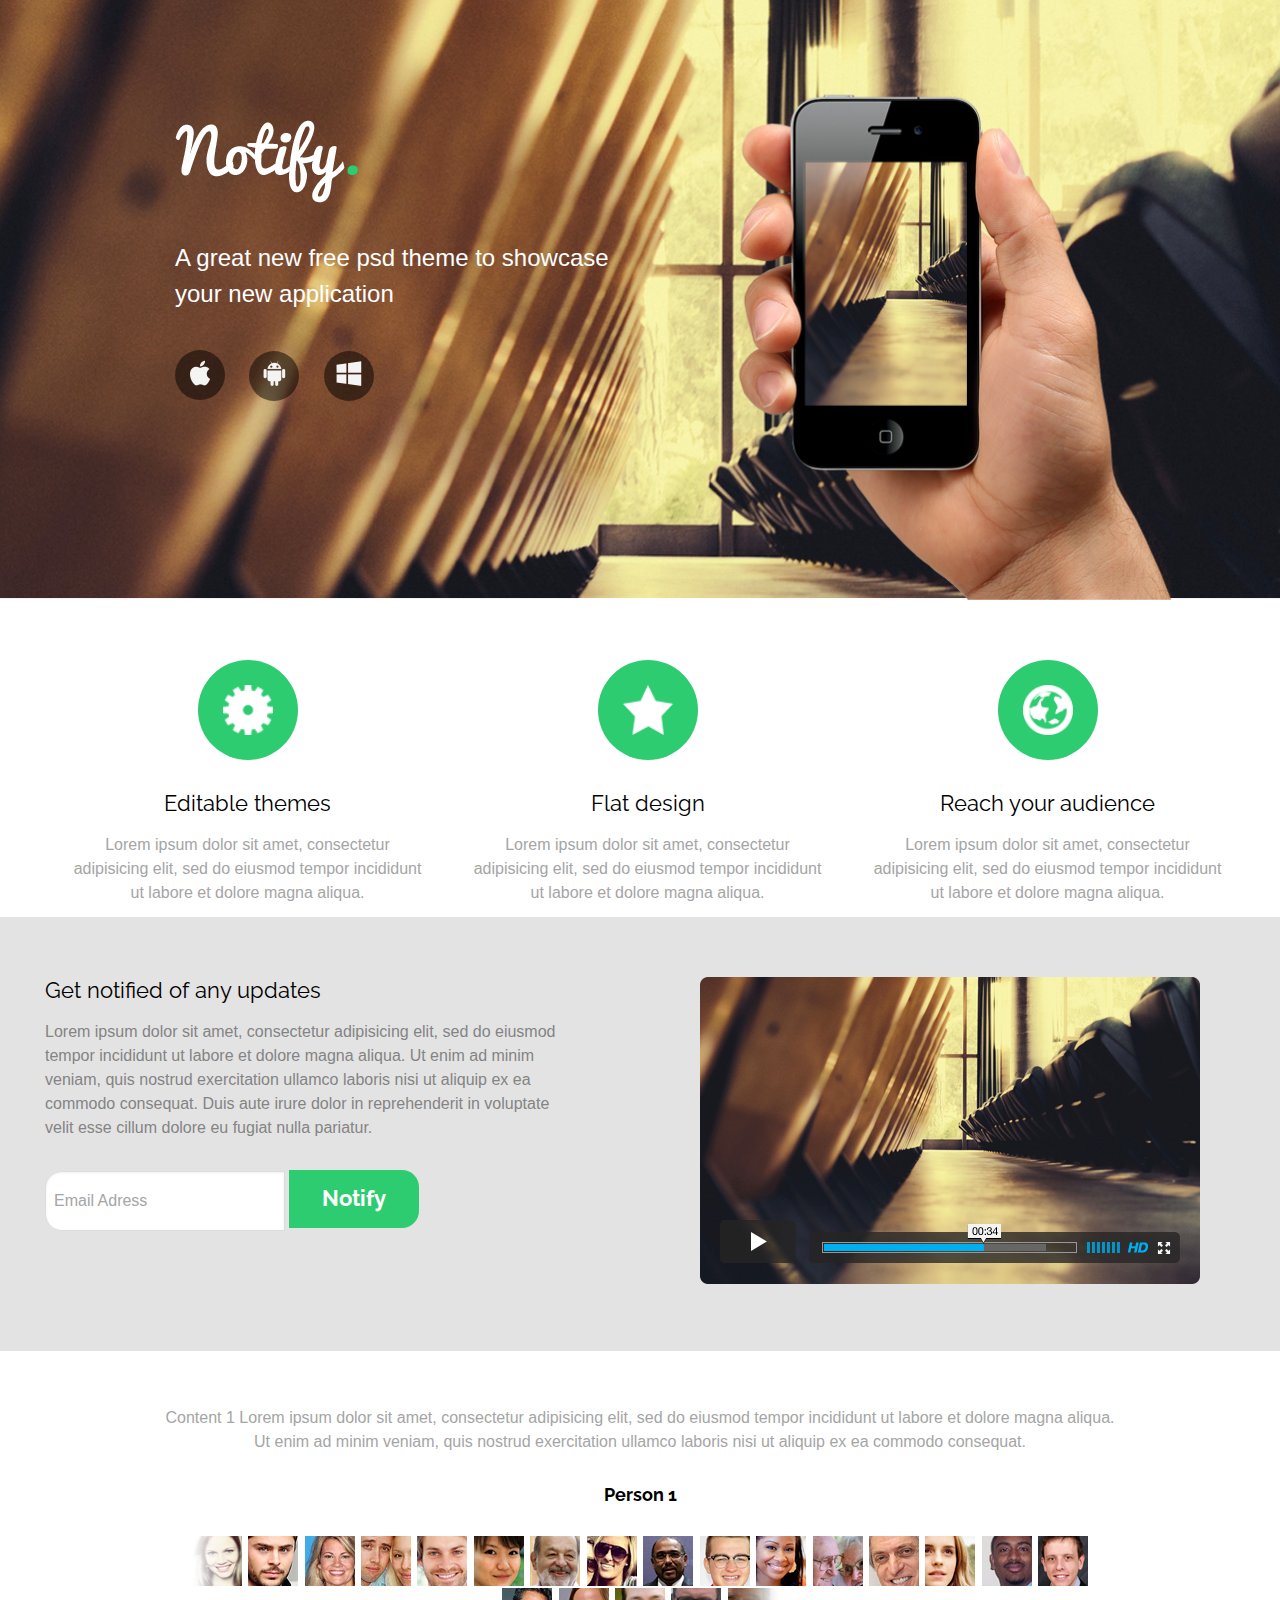
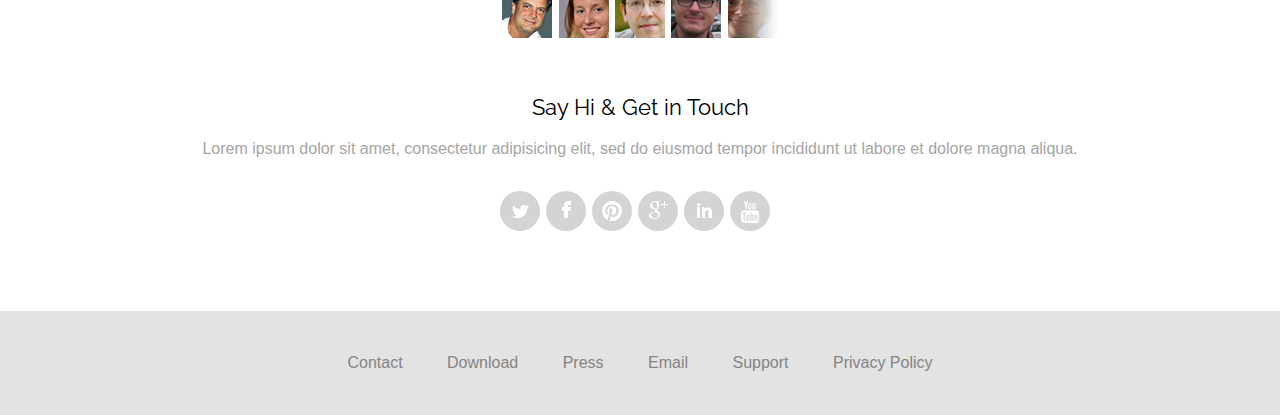
<file: index.html>
<!DOCTYPE html>
<html lang="en">

<head>
  <meta charset="utf-8">
  <meta http-equiv="X-UA-Compatible" content="IE=edge">
  <meta name="viewport" content="width=device-width, initial-scale=1">
  <title></title>
  <link href='https://fonts.googleapis.com/css?family=Raleway:600' rel='stylesheet' type='text/css'>
  <link rel="stylesheet" href="https://maxcdn.bootstrapcdn.com/bootstrap/3.3.5/css/bootstrap.min.css">
  <link rel="stylesheet" href="https://maxcdn.bootstrapcdn.com/font-awesome/4.4.0/css/font-awesome.min.css">
  <link rel="stylesheet" href="styles/style.css" media="screen" title="no title" charset="utf-8">
  <!--[if lt IE 9]>
      <script src="https://oss.maxcdn.com/libs/html5shiv/3.7.2/html5shiv.js"></script>
      <script src="https://oss.maxcdn.com/libs/respond.js/1.4.2/respond.min.js"></script>
    <![endif]-->
</head>

<body>

  <!-- start of header section  -->

  <header>

    <div class="container">
      <div class="left">

        <div class="logo">
          <img src="img/Notify.png" alt="notify logo" />
        </div>

        <p>
          A great new free psd theme to showcase your new application
        </p>

        <div class="container">
          <a href="#">
            <img src="img/apple-icon.png" alt="" />
          </a>
          <a href="#">
            <img src="img/android-icon.png" alt="" />
          </a>
          <a href="#">
            <img src="img/windows-icon.png" alt="" />
          </a>
        </div>

      </div>

    </div>

  </header>

  <!-- end of header section  -->

  <!-- start of features section -->

  <section class="features">
    <div class="row">
      <div class="features-container">

        <div class="col-sm-4">
          <div class="img">
            <img src="img/1.png" alt="" />
          </div>
          <h3>Editable themes</h3>
          <p>
            Lorem ipsum dolor sit amet, consectetur adipisicing elit, sed do eiusmod tempor incididunt ut labore et dolore magna aliqua.
          </p>
        </div>

        <div class="col-sm-4">
          <div class="img">
            <img src="img/2.png" alt="" />
          </div>
          <h3>Flat design</h3>
          <p>
            Lorem ipsum dolor sit amet, consectetur adipisicing elit, sed do eiusmod tempor incididunt ut labore et dolore magna aliqua.
          </p>
        </div>


        <div class="col-sm-4">
          <div class="img">
            <img src="img/3.png" alt="" />
          </div>
          <h3>Reach your audience</h3>
          <p>
            Lorem ipsum dolor sit amet, consectetur adipisicing elit, sed do eiusmod tempor incididunt ut labore et dolore magna aliqua.
          </p>
        </div>


      </div>
    </div>
  </section>

  <!-- end of features section -->

  <!-- start of notifications section -->

  <section class="notifications">

    <div class="row">
      <div class="col-md-6">
        <h3> Get notified of any updates</h3>
        <p>
          Lorem ipsum dolor sit amet, consectetur adipisicing elit, sed do eiusmod tempor incididunt ut labore et dolore magna aliqua. Ut enim ad minim veniam, quis nostrud exercitation ullamco laboris nisi ut aliquip ex ea commodo consequat. Duis aute irure dolor
          in reprehenderit in voluptate velit esse cillum dolore eu fugiat nulla pariatur.
        </p>
        <form class="" action="index.html" method="post">
          <input type="email" name="name" value="Email Adress">
          <input type="button" name="name" value="Notify">
        </form>
      </div>


      <div class="col-md-6">
        <div class="video">
          <img src="img/video.png" alt="" />
        </div>
      </div>
    </div>

  </section>

  <!-- end of notifications section -->

  <!-- start of testimonials section -->

  <section class="testimonials">
    <div class="test">
      <div class="test-display">
        <div id="content1" class="">
          Content 1 Lorem ipsum dolor sit amet, consectetur adipisicing elit, sed do eiusmod tempor incididunt ut labore et dolore magna aliqua. Ut enim ad minim veniam, quis nostrud exercitation ullamco laboris nisi ut aliquip ex ea commodo consequat.
        </div>
        <div id="content2" class=" content">
          Content 2 Lorem ipsum dolor sit amet, consectetur adipisicing elit, sed do eiusmod tempor incididunt ut labore et dolore magna aliqua. Ut enim ad minim veniam, quis nostrud exercitation ullamco laboris nisi ut aliquip ex ea commodo consequat.
        </div>
        <div id="content3" class=" content">
          Content 3 Lorem ipsum dolor sit amet, consectetur adipisicing elit, sed do eiusmod tempor incididunt ut labore et dolore magna aliqua. Ut enim ad minim veniam, quis nostrud exercitation ullamco laboris nisi ut aliquip ex ea commodo consequat.
        </div>
        <div id="content4" class=" content">
          Content 4 Lorem ipsum dolor sit amet, consectetur adipisicing elit, sed do eiusmod tempor incididunt ut labore et dolore magna aliqua. Ut enim ad minim veniam, quis nostrud exercitation ullamco laboris nisi ut aliquip ex ea commodo consequat.
        </div>
        <div id="content5" class=" content">
          Content 5 Lorem ipsum dolor sit amet, consectetur adipisicing elit, sed do eiusmod tempor incididunt ut labore et dolore magna aliqua. Ut enim ad minim veniam, quis nostrud exercitation ullamco laboris nisi ut aliquip ex ea commodo consequat.
        </div>
        <div id="content6" class=" content">
          Content 6 Lorem ipsum dolor sit amet, consectetur adipisicing elit, sed do eiusmod tempor incididunt ut labore et dolore magna aliqua. Ut enim ad minim veniam, quis nostrud exercitation ullamco laboris nisi ut aliquip ex ea commodo consequat.
        </div>
        <div id="content7" class=" content">
          Content 7 Lorem ipsum dolor sit amet, consectetur adipisicing elit, sed do eiusmod tempor incididunt ut labore et dolore magna aliqua. Ut enim ad minim veniam, quis nostrud exercitation ullamco laboris nisi ut aliquip ex ea commodo consequat.
        </div>
        <div id="content8" class=" content">
          Content 8 Lorem ipsum dolor sit amet, consectetur adipisicing elit, sed do eiusmod tempor incididunt ut labore et dolore magna aliqua. Ut enim ad minim veniam, quis nostrud exercitation ullamco laboris nisi ut aliquip ex ea commodo consequat.
        </div>
        <div id="content9" class=" content">
          Content 9 Lorem ipsum dolor sit amet, consectetur adipisicing elit, sed do eiusmod tempor incididunt ut labore et dolore magna aliqua. Ut enim ad minim veniam, quis nostrud exercitation ullamco laboris nisi ut aliquip ex ea commodo consequat.
        </div>
        <div id="content10" class=" content">
          Content 10 Lorem ipsum dolor sit amet, consectetur adipisicing elit, sed do eiusmod tempor incididunt ut labore et dolore magna aliqua. Ut enim ad minim veniam, quis nostrud exercitation ullamco laboris nisi ut aliquip ex ea commodo consequat.
        </div>
        <div id="content11" class=" content">
          Content 11 Lorem ipsum dolor sit amet, consectetur adipisicing elit, sed do eiusmod tempor incididunt ut labore et dolore magna aliqua. Ut enim ad minim veniam, quis nostrud exercitation ullamco laboris nisi ut aliquip ex ea commodo consequat.
        </div>
        <div id="content12" class=" content">
          Content 12 Lorem ipsum dolor sit amet, consectetur adipisicing elit, sed do eiusmod tempor incididunt ut labore et dolore magna aliqua. Ut enim ad minim veniam, quis nostrud exercitation ullamco laboris nisi ut aliquip ex ea commodo consequat.
        </div>
        <div id="content13" class=" content">
          Content 13 Lorem ipsum dolor sit amet, consectetur adipisicing elit, sed do eiusmod tempor incididunt ut labore et dolore magna aliqua. Ut enim ad minim veniam, quis nostrud exercitation ullamco laboris nisi ut aliquip ex ea commodo consequat.
        </div>
        <div id="content14" class=" content">
          Content 14 Lorem ipsum dolor sit amet, consectetur adipisicing elit, sed do eiusmod tempor incididunt ut labore et dolore magna aliqua. Ut enim ad minim veniam, quis nostrud exercitation ullamco laboris nisi ut aliquip ex ea commodo consequat.
        </div>
        <div id="content15" class=" content">
          Content 15 Lorem ipsum dolor sit amet, consectetur adipisicing elit, sed do eiusmod tempor incididunt ut labore et dolore magna aliqua. Ut enim ad minim veniam, quis nostrud exercitation ullamco laboris nisi ut aliquip ex ea commodo consequat.
        </div>
        <div id="content16" class=" content">
          Content 16 Lorem ipsum dolor sit amet, consectetur adipisicing elit, sed do eiusmod tempor incididunt ut labore et dolore magna aliqua. Ut enim ad minim veniam, quis nostrud exercitation ullamco laboris nisi ut aliquip ex ea commodo consequat.
        </div>
        <div id="content17" class=" content">
          Content 17 Lorem ipsum dolor sit amet, consectetur adipisicing elit, sed do eiusmod tempor incididunt ut labore et dolore magna aliqua. Ut enim ad minim veniam, quis nostrud exercitation ullamco laboris nisi ut aliquip ex ea commodo consequat.
        </div>
        <div id="content18" class=" content">
          Content 18 Lorem ipsum dolor sit amet, consectetur adipisicing elit, sed do eiusmod tempor incididunt ut labore et dolore magna aliqua. Ut enim ad minim veniam, quis nostrud exercitation ullamco laboris nisi ut aliquip ex ea commodo consequat.
        </div>
        <div id="content19" class=" content">
          Content 19 Lorem ipsum dolor sit amet, consectetur adipisicing elit, sed do eiusmod tempor incididunt ut labore et dolore magna aliqua. Ut enim ad minim veniam, quis nostrud exercitation ullamco laboris nisi ut aliquip ex ea commodo consequat.
        </div>
        <div id="content20" class=" content">
          Content 20 Lorem ipsum dolor sit amet, consectetur adipisicing elit, sed do eiusmod tempor incididunt ut labore et dolore magna aliqua. Ut enim ad minim veniam, quis nostrud exercitation ullamco laboris nisi ut aliquip ex ea commodo consequat.
        </div>
        <div id="content21" class=" content">
          Content 21 Lorem ipsum dolor sit amet, consectetur adipisicing elit, sed do eiusmod tempor incididunt ut labore et dolore magna aliqua. Ut enim ad minim veniam, quis nostrud exercitation ullamco laboris nisi ut aliquip ex ea commodo consequat.
        </div>
      </div>

      <h3 class="test-name">
        <div id="name1" class="">
          Person 1
        </div>
        <div id="name2" class="names">
          Person 2
        </div>
        <div id="name3" class="names">
          Person 3
        </div>
        <div id="name4" class="names">
          Person 4
        </div>
        <div id="name5" class="names">
          Person 5
        </div>
        <div id="name6" class="names">
          Person 6
        </div>
        <div id="name7" class="names">
          Person 7
        </div>
        <div id="name8" class="names">
          Person 8
        </div>
        <div id="name9" class="names">
          Person 9
        </div>
        <div id="name10" class="names">
          Person 10
        </div>
        <div id="name10" class="names">
          Person 11
        </div>
        <div id="name11" class="names">
          Person 10
        </div>
        <div id="name12" class="names">
          Person 12
        </div>
        <div id="name13" class="names">
          Person 13
        </div>
        <div id="name14" class="names">
          Person 14
        </div>
        <div id="name15" class="names">
          Person 15
        </div>
        <div id="name16" class="names">
          Person 16
        </div>
        <div id="name17" class="names">
          Person 17
        </div>
        <div id="name18" class="names">
          Person 18
        </div>
        <div id="name19" class="names">
          Person 19
        </div>
        <div id="name20" class="names">
          Person 20
        </div>
        <div id="name21" class="names">
          Person 21
        </div>
      </h3>

      <div class="test-belt">
        <div class="test-thumb" data-target="1">
          <img class "test-thumb" src="img/people/1.png" alt="test" />
        </div>
        <div class="test-thumb" data-target="2">
          <img class "test-thumb" src="img/people/2.png" alt="test" />
        </div>
        <div class="test-thumb" data-target="3">
          <img class "test-thumb" src="img/people/3.png" alt="test" />
        </div>
        <div class="test-thumb" data-target="4">
          <img class "test-thumb" src="img/people/4.png" alt="test" />
        </div>
        <div class="test-thumb" data-target="5">
          <img class "test-thumb" src="img/people/5.png" alt="test" />
        </div>
        <div class="test-thumb" data-target="6">
          <img class "test-thumb" src="img/people/6.png" alt="test" />
        </div>
        <div class="test-thumb" data-target="7">
          <img class "test-thumb" src="img/people/7.png" alt="test" />
        </div>
        <div class="test-thumb" data-target="8">
          <img class "test-thumb" src="img/people/8.png" alt="test" />
        </div>
        <div class="test-thumb" data-target="9">
          <img class "test-thumb" src="img/people/9.png" alt="test" />
        </div>
        <div class="test-thumb" data-target="10">
          <img class "test-thumb" src="img/people/10.png" alt="test" />
        </div>
        <div class="test-thumb" data-target="11">
          <img class "test-thumb" src="img/people/11.png" alt="test" />
        </div>
        <div class="test-thumb" data-target="12">
          <img class "test-thumb" src="img/people/12.png" alt="test" />
        </div>
        <div class="test-thumb" data-target="13">
          <img class "test-thumb" src="img/people/13.png" alt="test" />
        </div>
        <div class="test-thumb" data-target="14">
          <img class "test-thumb" src="img/people/14.png" alt="test" />
        </div>

        <div class="test-thumb" data-target="15">
          <img class "test-thumb" src="img/people/15.png" alt="test" />
        </div>

        <div class="test-thumb" data-target="16">
          <img class "test-thumb" src="img/people/16.png" alt="test" />
        </div>

        <div class="test-thumb" data-target="17">
          <img class "test-thumb" src="img/people/17.png" alt="test" />
        </div>

        <div class="test-thumb" data-target="18">
          <img class "test-thumb" src="img/people/18.png" alt="test" />
        </div>

        <div class="test-thumb" data-target="19">
          <img class "test-thumb" src="img/people/19.png" alt="test" />
        </div>

        <div class="test-thumb" data-target="20">
          <img class "test-thumb" src="img/people/20.png" alt="test" />
        </div>

        <div class="test-thumb" data-target="21">
          <img class "test-thumb" src="img/people/21.png" alt="test" />
        </div>
      </div>

    </div>
    <div class="get-in-touch">
      <h1 >Say Hi &#38; Get in Touch</h1>
      <p>
        Lorem ipsum dolor sit amet, consectetur adipisicing elit, sed do eiusmod tempor incididunt ut labore et dolore magna aliqua.
      </p>
      <div class="smicons clearfix">
        <div class="smicon">
          <img src="img/icons/t.png" alt="social media icon" />
        </div>
        <div class="smicon">
          <img src="img/icons/f.png" alt="social media icon" />
        </div>
        <div class="smicon">
          <img src="img/icons/p.png" alt="social media icon" />
        </div>
        <div class="smicon">
          <img src="img/icons/g.png" alt="social media icon" />
        </div>
        <div class="smicon">
          <img src="img/icons/lin.png" alt="social media icon" />
        </div>
        <div class="smicon">
          <img src="img/icons/y.png" alt="social media icon" />
        </div>
      </div>
    </div>

  </section>

  <!-- end of testimonials section  -->

  <!-- start of footer -->

  <footer>
    <a href="#">Contact</a>
    <a href="#">Download</a>
    <a href="#">Press</a>
    <a href="#">Email</a>
    <a href="#">Support</a>
    <a href="#">Privacy Policy</a>
  </footer>

  <!-- end of footer -->





  <script src="https://ajax.googleapis.com/ajax/libs/jquery/1.11.3/jquery.min.js"></script>
  <script src="https://maxcdn.bootstrapcdn.com/bootstrap/3.3.5/js/bootstrap.min.js"></script>
  <script src="script.js"></script>
</body>

</html>
</file>
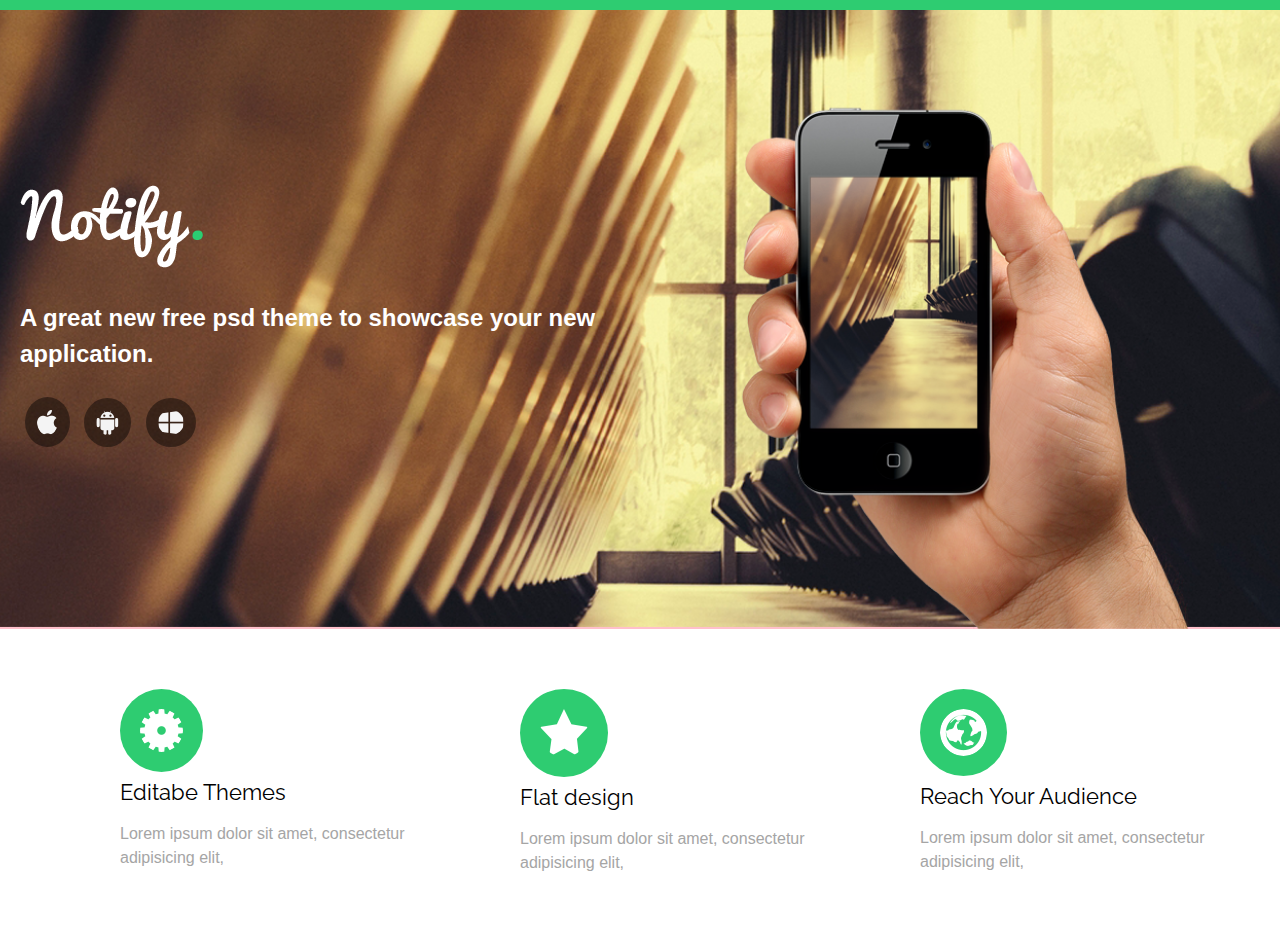
<file: public/index.html>
<!DOCTYPE html>
<html lang="en">
  <head>
    <meta charset="utf-8">
    <!-- <meta http-equiv="X-UA-Compatible" content="IE=edge"> -->
    <!-- <meta name="viewport" content="width=device-width, initial-scale=1"> -->
    <title></title>
    <link href='https://fonts.googleapis.com/css?family=Raleway:600' rel='stylesheet' type='text/css'>
    <link rel="stylesheet" href="styles/style.css" media="all" title="no title" charset="utf-8">

    <!-- <script>document.write('<script src="http://' + (location.host || 'localhost').split(':')[0] + ':35729/livereload.js?snipver=1"></' + 'script>')</script> -->
  </head>
  <body>

    <header>
      <div class="container">
        <a href="#"><img src="img/Notify.png" alt="" /></a>
        <p>
          A great new free psd theme to showcase your new application.
        </p>
        <a href="#"><img class="platform" src="img/apple-icon.png" alt="" /></a>
        <a href="#"><img class="platform" src="img/android-icon.png" alt="" /></a>
        <a href="#"><img class="platform" src="img/windows-icon.png" alt="" /></a>
      </div>
    </header>

    <section id="features">
      <div class="container">
        <div class="item">
          <img src="img/1.png" alt="" />
          <h1>Editabe Themes</h1>
          <p>
            Lorem ipsum dolor sit amet, consectetur adipisicing elit,
          </p>
        </div>
        <div class="item">
          <img src="img/2.png" alt="" />
          <h1>Flat design</h1>
          <p>
            Lorem ipsum dolor sit amet, consectetur adipisicing elit,
          </p>
        </div>
        <div class="item">
          <img src="img/3.png" alt="" />
          <h1>Reach Your Audience</h1>
          <p>
            Lorem ipsum dolor sit amet, consectetur adipisicing elit,
          </p>
        </div>
      </div>
    </section>

    <script src="https://ajax.googleapis.com/ajax/libs/jquery/1.11.3/jquery.min.js"></script>
  </body>
</html>
</file>
<file: styles/style.css>
/* http://meyerweb.com/eric/tools/css/reset/
   v2.0 | 20110126
   License: none (public domain)
*/
html, body, div, span, applet, object, iframe,
h1, h2, h3, h4, h5, h6, p, blockquote, pre,
a, abbr, acronym, address, big, cite, code,
del, dfn, em, img, ins, kbd, q, s, samp,
small, strike, strong, sub, sup, tt, var,
b, u, i, center,
dl, dt, dd, ol, ul, li,
fieldset, form, label, legend,
table, caption, tbody, tfoot, thead, tr, th, td,
article, aside, canvas, details, embed,
figure, figcaption, footer, header, hgroup,
menu, nav, output, ruby, section, summary,
time, mark, audio, video {
  margin: 0;
  padding: 0;
  border: 0;
  font-size: 100%;
  font: inherit;
  vertical-align: baseline; }

/* HTML5 display-role reset for older browsers */
article, aside, details, figcaption, figure,
footer, header, hgroup, menu, nav, section {
  display: block; }

body {
  line-height: 1; }

ol, ul {
  list-style: none; }

blockquote, q {
  quotes: none; }

blockquote:before, blockquote:after,
q:before, q:after {
  content: '';
  content: none; }

table {
  border-collapse: collapse;
  border-spacing: 0; }

fieldset {
  background-color: #e3e3e3;
  border: 1px solid #ddd;
  margin: 0 0 0.75em;
  padding: 1.5em; }

input,
label,
select {
  display: block;
  font-family: "HelveticaNeue-Light", "Helvetica Neue Light", "Helvetica Neue", Helvetica, Arial, "Lucida Grande", sans-serif;
  font-size: 16px; }

label {
  font-weight: 600;
  margin-bottom: 0.375em; }
  label.required::after {
    content: "*"; }
  label abbr {
    display: none; }

input[type="color"], input[type="date"], input[type="datetime"], input[type="datetime-local"], input[type="email"], input[type="month"], input[type="number"], input[type="password"], input[type="search"], input[type="tel"], input[type="text"], input[type="time"], input[type="url"], input[type="week"], input:not([type]), textarea,
select[multiple=multiple] {
  background-color: #fff;
  border: 1px solid #ddd;
  border-radius: 5px;
  box-shadow: inset 0 1px 3px rgba(0, 0, 0, 0.06);
  box-sizing: border-box;
  font-family: "HelveticaNeue-Light", "Helvetica Neue Light", "Helvetica Neue", Helvetica, Arial, "Lucida Grande", sans-serif;
  font-size: 16px;
  margin-bottom: 0.75em;
  padding: 0.5em;
  transition: border-color 150ms ease;
  width: 100%; }
  input[type="color"]:hover, input[type="date"]:hover, input[type="datetime"]:hover, input[type="datetime-local"]:hover, input[type="email"]:hover, input[type="month"]:hover, input[type="number"]:hover, input[type="password"]:hover, input[type="search"]:hover, input[type="tel"]:hover, input[type="text"]:hover, input[type="time"]:hover, input[type="url"]:hover, input[type="week"]:hover, input:not([type]):hover, textarea:hover,
  select[multiple=multiple]:hover {
    border-color: #b1b1b1; }
  input[type="color"]:focus, input[type="date"]:focus, input[type="datetime"]:focus, input[type="datetime-local"]:focus, input[type="email"]:focus, input[type="month"]:focus, input[type="number"]:focus, input[type="password"]:focus, input[type="search"]:focus, input[type="tel"]:focus, input[type="text"]:focus, input[type="time"]:focus, input[type="url"]:focus, input[type="week"]:focus, input:not([type]):focus, textarea:focus,
  select[multiple=multiple]:focus {
    border-color: #a5a5a5;
    box-shadow: inset 0 1px 3px rgba(0, 0, 0, 0.06), 0 0 5px rgba(152, 152, 152, 0.7);
    outline: none; }
  input[type="color"]:disabled, input[type="date"]:disabled, input[type="datetime"]:disabled, input[type="datetime-local"]:disabled, input[type="email"]:disabled, input[type="month"]:disabled, input[type="number"]:disabled, input[type="password"]:disabled, input[type="search"]:disabled, input[type="tel"]:disabled, input[type="text"]:disabled, input[type="time"]:disabled, input[type="url"]:disabled, input[type="week"]:disabled, input:not([type]):disabled, textarea:disabled,
  select[multiple=multiple]:disabled {
    background-color: #f2f2f2;
    cursor: not-allowed; }
    input[type="color"]:disabled:hover, input[type="date"]:disabled:hover, input[type="datetime"]:disabled:hover, input[type="datetime-local"]:disabled:hover, input[type="email"]:disabled:hover, input[type="month"]:disabled:hover, input[type="number"]:disabled:hover, input[type="password"]:disabled:hover, input[type="search"]:disabled:hover, input[type="tel"]:disabled:hover, input[type="text"]:disabled:hover, input[type="time"]:disabled:hover, input[type="url"]:disabled:hover, input[type="week"]:disabled:hover, input:not([type]):disabled:hover, textarea:disabled:hover,
    select[multiple=multiple]:disabled:hover {
      border: 1px solid #ddd; }

textarea {
  resize: vertical; }

input[type="search"] {
  appearance: none; }

input[type="checkbox"],
input[type="radio"] {
  display: inline;
  margin-right: 0.375em; }
  input[type="checkbox"] + label,
  input[type="radio"] + label {
    display: inline-block; }

input[type="file"] {
  margin-bottom: 0.75em;
  width: 100%; }

select {
  margin-bottom: 1.5em;
  max-width: 100%;
  width: auto; }

ul,
ol {
  list-style-type: none;
  margin: 0;
  padding: 0; }

body {
  color: #a5a5a5;
  font-family: "HelveticaNeue-Light", "Helvetica Neue Light", "Helvetica Neue", Helvetica, Arial, "Lucida Grande", sans-serif;
  font-feature-settings: "kern", "liga", "pnum";
  font-size: 16px;
  line-height: 1.5; }

h1,
h2,
h3,
h4,
h5,
h6 {
  font-family: "Raleway", sans-serif;
  font-size: 22px;
  line-height: 1.2;
  margin: 0 0 0.75em;
  color: #000000; }

p {
  margin: 0 0 0.75em;
  font-family: "HelveticaNeue-Light", "Helvetica Neue Light", "Helvetica Neue", Helvetica, Arial, "Lucida Grande", sans-serif; }

a {
  color: #a5a5a5;
  text-decoration: none;
  transition: color 150ms ease; }
  a:active, a:focus, a:hover {
    color: #7c7c7c; }

header {
  height: 600px;
  background-image: url("../img/header-background.png");
  background-position: center;
  background-size: cover;
  background-repeat: no-repeat; }
  header .container {
    max-width: 960px;
    margin: 0 auto;
    padding-top: 120px; }
    header .container .left {
      width: 50%;
      margin-right: auto;
      min-width: 260px; }
      header .container .left p {
        color: #ffffff;
        font-size: 24px;
        line-height: 36px;
        margin-top: 30px; }
      header .container .left .container {
        padding: 0; }
        header .container .left .container a {
          -webkit-transition: all 0.15s ease-out 0s;
          -moz-transition: all 0.15s ease-out 0s;
          transition: all 0.15s ease-out 0s;
          margin-top: 20px;
          margin-right: 20px;
          display: inline-block;
          height: 50px;
          width: 50px;
          background-color: rgba(0, 0, 0, 0.5);
          text-align: center;
          padding-top: 10px;
          border-radius: 50%; }
        header .container .left .container a:hover {
          background-color: #2ecc71; }
          header .container .left .container a:hover img {
            height: 30px;
            width: 30px; }

section.features {
  overflow: hidden; }
  section.features .row {
    max-width: 1200px;
    margin: 0 auto; }
    section.features .row .col-sm-4 {
      padding-top: 60px;
      padding-left: 30px;
      text-align: center; }
      section.features .row .col-sm-4 div.img {
        height: 100px;
        width: 100px;
        border-radius: 50%;
        background-color: #2ecc71;
        text-align: center;
        padding-top: 25px;
        margin: 0 auto 30px; }
        section.features .row .col-sm-4 div.img img {
          height: 50px;
          width: 50px; }

section.notifications {
  width: 100%;
  background-color: #e3e3e3;
  overflow: hidden; }
  section.notifications .col-md-6 {
    padding: 60px;
    overflow: hidden; }
    section.notifications .col-md-6 p {
      color: #848484;
      margin-bottom: 30px; }
    section.notifications .col-md-6 form {
      min-width: 240px;
      margin: 0 auto; }
      section.notifications .col-md-6 form input[type="email"] {
        display: inline-block;
        max-width: 240px;
        height: 60px;
        border-radius: 0;
        border-bottom-left-radius: 17px;
        border-top-left-radius: 17px; }
      section.notifications .col-md-6 form input[type="button"] {
        color: #ffffff;
        background-color: #2ecc71;
        width: 130px;
        display: inline-block;
        height: 58px;
        border: none;
        font-size: 22px;
        font-weight: bold;
        font-family: "Raleway";
        border-bottom-right-radius: 17px;
        border-top-right-radius: 17px; }
      @media all and (max-width: 600px) {
        section.notifications .col-md-6 form input[type="email"] {
          max-width: 100%;
          height: 60px;
          border-radius: 17px; }
        section.notifications .col-md-6 form input[type="button"] {
          display: block;
          width: 180px;
          margin: 0 auto;
          border-radius: 17px; } }
    section.notifications .col-md-6 .video img {
      max-width: 100%;
      height: auto; }

section.testimonials .content, section.testimonials .names {
  display: none; }
section.testimonials .test {
  padding-top: 30px; }
  section.testimonials .test .test-display, section.testimonials .test .test-name, section.testimonials .test .test-belt {
    text-align: center;
    max-width: 960px;
    min-width: 260px;
    margin: 20px auto 0;
    padding: 5px; }
  section.testimonials .test .test-display {
    -webkit-transition: all 0.15s ease-out 0s;
    -moz-transition: all 0.15s ease-out 0s;
    transition: all 0.15s ease-out 0s; }
  section.testimonials .test .test-name {
    color: #000000;
    font-size: 18px;
    font-weight: bold; }
  section.testimonials .test .test-belt {
    text-align: center; }
    section.testimonials .test .test-belt .test-thumb {
      position: relative;
      height: 50px;
      width: 50px; }
      section.testimonials .test .test-belt .test-thumb img {
        width: 100%;
        height: 100%;
        vertical-align: top; }
    section.testimonials .test .test-belt .test-thumb:after {
      content: "\a";
      position: absolute;
      width: 100%;
      height: 100%;
      top: 0;
      left: 0;
      background: rgba(46, 204, 113, 0.6);
      opacity: 0;
      transition: all 1s;
      -webkit-transition: all 1s; }
    section.testimonials .test .test-belt .test-thumb:hover:after {
      opacity: 1; }
    section.testimonials .test .test-belt .test-thumb {
      display: inline-block;
      cursor: pointer;
      margin: 1px; }
section.testimonials .get-in-touch {
  text-align: center;
  padding-top: 50px;
  padding-bottom: 50px; }
section.testimonials .smicons {
  width: 280px;
  vertical-align: baseline;
  margin: 30px auto; }
  section.testimonials .smicons .smicon {
    margin-right: 6px;
    padding-top: 10px;
    text-align: center;
    background-color: #d4d4d4;
    height: 40px;
    width: 40px;
    display: block;
    float: left;
    border-radius: 50%;
    -webkit-transition: all 0.15s ease-out 0s;
    -moz-transition: all 0.15s ease-out 0s;
    transition: all 0.15s ease-out 0s;
    cursor: pointer; }
  section.testimonials .smicons .smicon:hover {
    background-color: #2ecc71; }

footer {
  overflow-x: hidden;
  background-color: #e3e3e3;
  text-align: center;
  padding: 30px; }
  footer a {
    margin: 10px 20px 10px 20px;
    color: #848484;
    display: inline-block; }
  footer a:hover {
    color: #2ecc71;
    text-decoration: none; }

/*# sourceMappingURL=style.css.map */
</file>
<file: public/styles/style.css>
/* http://meyerweb.com/eric/tools/css/reset/
   v2.0 | 20110126
   License: none (public domain)
*/
html, body, div, span, applet, object, iframe,
h1, h2, h3, h4, h5, h6, p, blockquote, pre,
a, abbr, acronym, address, big, cite, code,
del, dfn, em, img, ins, kbd, q, s, samp,
small, strike, strong, sub, sup, tt, var,
b, u, i, center,
dl, dt, dd, ol, ul, li,
fieldset, form, label, legend,
table, caption, tbody, tfoot, thead, tr, th, td,
article, aside, canvas, details, embed,
figure, figcaption, footer, header, hgroup,
menu, nav, output, ruby, section, summary,
time, mark, audio, video {
  margin: 0;
  padding: 0;
  border: 0;
  font-size: 100%;
  font: inherit;
  vertical-align: baseline; }

/* HTML5 display-role reset for older browsers */
article, aside, details, figcaption, figure,
footer, header, hgroup, menu, nav, section {
  display: block; }

body {
  line-height: 1; }

ol, ul {
  list-style: none; }

blockquote, q {
  quotes: none; }

blockquote:before, blockquote:after,
q:before, q:after {
  content: '';
  content: none; }

table {
  border-collapse: collapse;
  border-spacing: 0; }

ul,
ol {
  list-style-type: none;
  margin: 0;
  padding: 0; }
body {
  color: #a5a5a5;
  font-family: "Helvetica Neue", "Helvetica", "Roboto", "Arial", sans-serif;
  font-feature-settings: "kern", "liga", "pnum";
  font-size: 16px;
  line-height: 1.5; }

h1,
h2,
h3,
h4,
h5,
h6 {
  font-family: "Raleway", sans-serif;
  font-size: 22px;
  line-height: 1.2;
  margin: 0 0 0.75em;
  color: #000000; }

p {
  margin: 0 0 0.75em; }

a {
  color: #a5a5a5;
  text-decoration: none;
  transition: color 150ms ease; }
  a:active, a:focus, a:hover {
    color: #7c7c7c; }

/* nemo:start of my style sheet */
* {
  margin: 0;
  padding: 0;
  box-sizing: border-box; }

html {
  width: auto; }

body {
  background-color: #2ecc71;
  margin-top: 10px; }

header {
  width: 100%;
  background-color: pink;
  background-image: url("../img/header-background.png");
  background-size: cover;
  background-position: center;
  background-repeat: no-repeat;
  background-clip: border-box;
  background-origin: border-box;
  overflow: auto; }
  header .container {
    margin: 0 auto;
    padding: 175px 20px; }
    header .container p {
      margin: 25px 0;
      color: #fff;
      font-size: 24px;
      font-weight: bold;
      width: 55%; }
    header .container .platform {
      background: rgba(0, 0, 0, 0.45);
      padding: 12px;
      border-bottom-right-radius: 50%;
      border-top-right-radius: 50%;
      border-bottom-left-radius: 50%;
      border-top-left-radius: 50%;
      margin: 0 5px;
      -webkit-transition: all 0.3s ease-in-out;
      -moz-transition: all 0.3s ease-in-out;
      transition: all 0.3s ease-in-out; }
    header .container .platform:hover {
      background: #2ecc71; }

section#features {
  background-color: #ffffff;
  padding: 60px 100px; }
  section#features .container {
    width: 1200px;
    margin: 0 auto; }
  section#features .item {
    float: left;
    width: 400px;
    padding: 0 20px; }
  section#features::after {
    clear: both;
    content: "";
    display: table; }
  section#features img {
    padding: 20px;
    border-bottom-right-radius: 50%;
    border-top-right-radius: 50%;
    border-bottom-left-radius: 50%;
    border-top-left-radius: 50%;
    background-color: #2ecc71; }

/*# sourceMappingURL=style.css.map */
</file>
